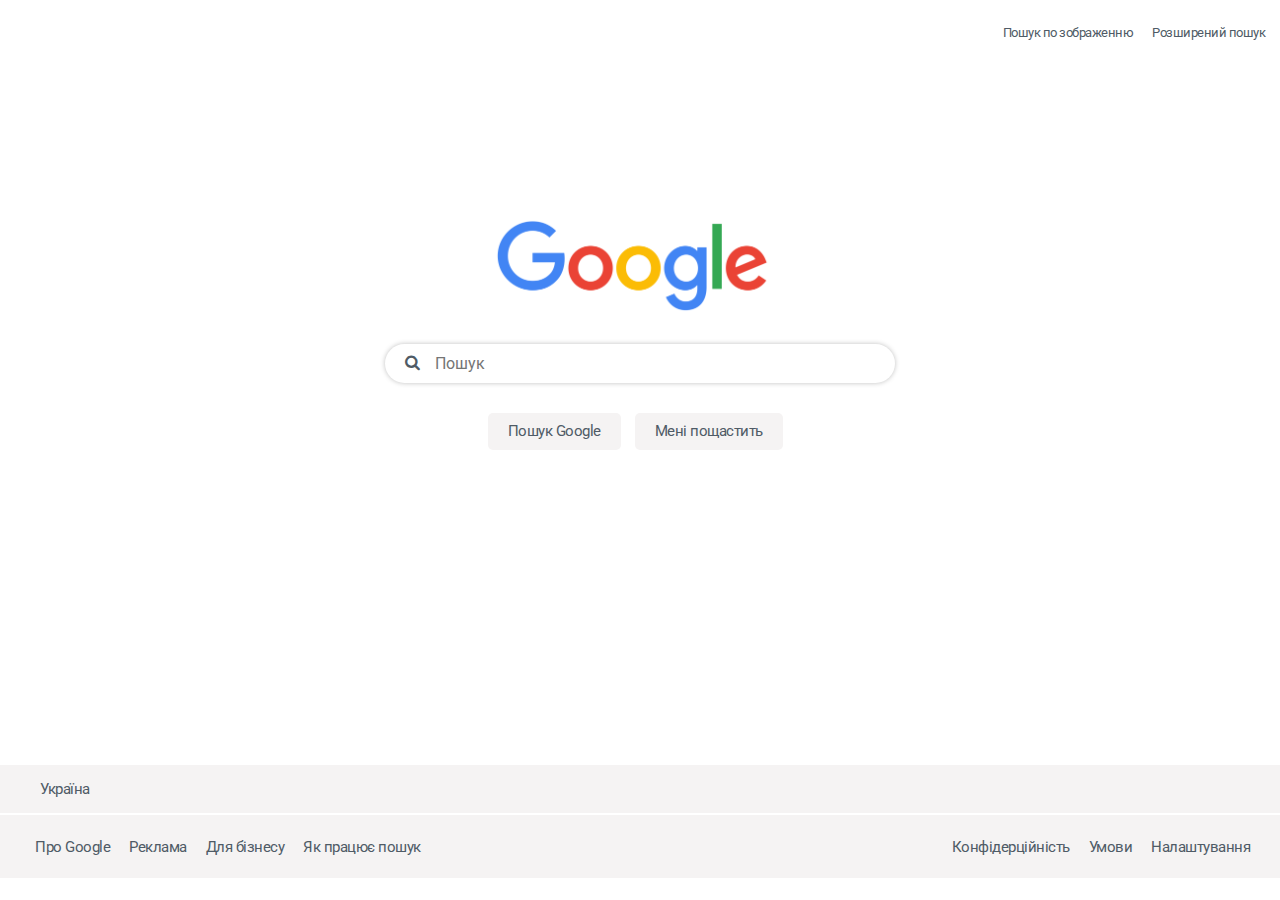
<file: index.html>
<!DOCTYPE html>
<html lang="en">
<head>
	<meta charset="UTF-8">
	<meta http-equiv="X-UA-Compatible" content="IE=edge">
	<meta name="viewport" content="width=device-width, initial-scale=1.0">
    <link rel="stylesheet" href="styles.css">
	<link href="//maxcdn.bootstrapcdn.com/font-awesome/4.1.0/css/font-awesome.min.css" rel="stylesheet">
	<link href='http://fonts.googleapis.com/css?family=Roboto' rel='stylesheet' type='text/css'>
	<title>Google search</title>
</head>
<body>
	<header>
		<nav>
			<a href="img.html">Пошук по зображенню</a>
			<a href="advanced.html">Розширений пошук</a>
		</nav>
	</header>
	<main>
		<div class="wrapper">
			<div class="google"></div>
			<form action="https://google.com/search" id="search">	
				<span class="icon"><i class="fa fa-search"></i></span>		
				<input type="text" name="q"  placeholder="Пошук">
				<!-- <input type="hidden" name="tbm" value="isch"> -->
				<div class="buttons">
					<button type="submit" form="search" name="btnK" value="Google Пошук">Пошук Google</button>
					<button type="submit" form="search" name="btnI" value="Мені пощастить">Мені пощастить</button>
				</div>
			</form>
		</div>
	</main>
	<main id="space"></main>
	<main id="Ukraine">
		<p>Україна</p>
	</main>
	<footer id="Nav">
		<nav>
			<a href="https://about.google/?utm_source=google-UA&utm_medium=referral&utm_campaign=hp-footer&fg=1">Про Google</a>
			<a href="https://ads.google.com/intl/uk_ua/home/?subid=ww-ww-et-g-awa-a-g_hpafoot1_1!o2&utm_source=google.com&utm_medium=referral&utm_campaign=google_hpafooter&fg=1">Реклама</a>
			<a href="https://www.google.com/services/?subid=ww-ww-et-g-awa-a-g_hpbfoot1_1!o2&utm_source=google.com&utm_medium=referral&utm_campaign=google_hpbfooter&fg=1">Для бізнесу</a>
			<a href="https://www.google.com/search/howsearchworks/?fg=1">Як працює пошук</a>
		</nav>
		<nav>
			<a href="https://policies.google.com/privacy?hl=uk&fg=1">Конфідерційність</a>
			<a href="https://policies.google.com/terms?hl=uk&fg=1">Умови</a>
			<a href="https://www.google.com.ua/preferences?hl=uk&fg=1">Налаштування</a>
		</nav>
	</footer>

</body>
</html>
</file>
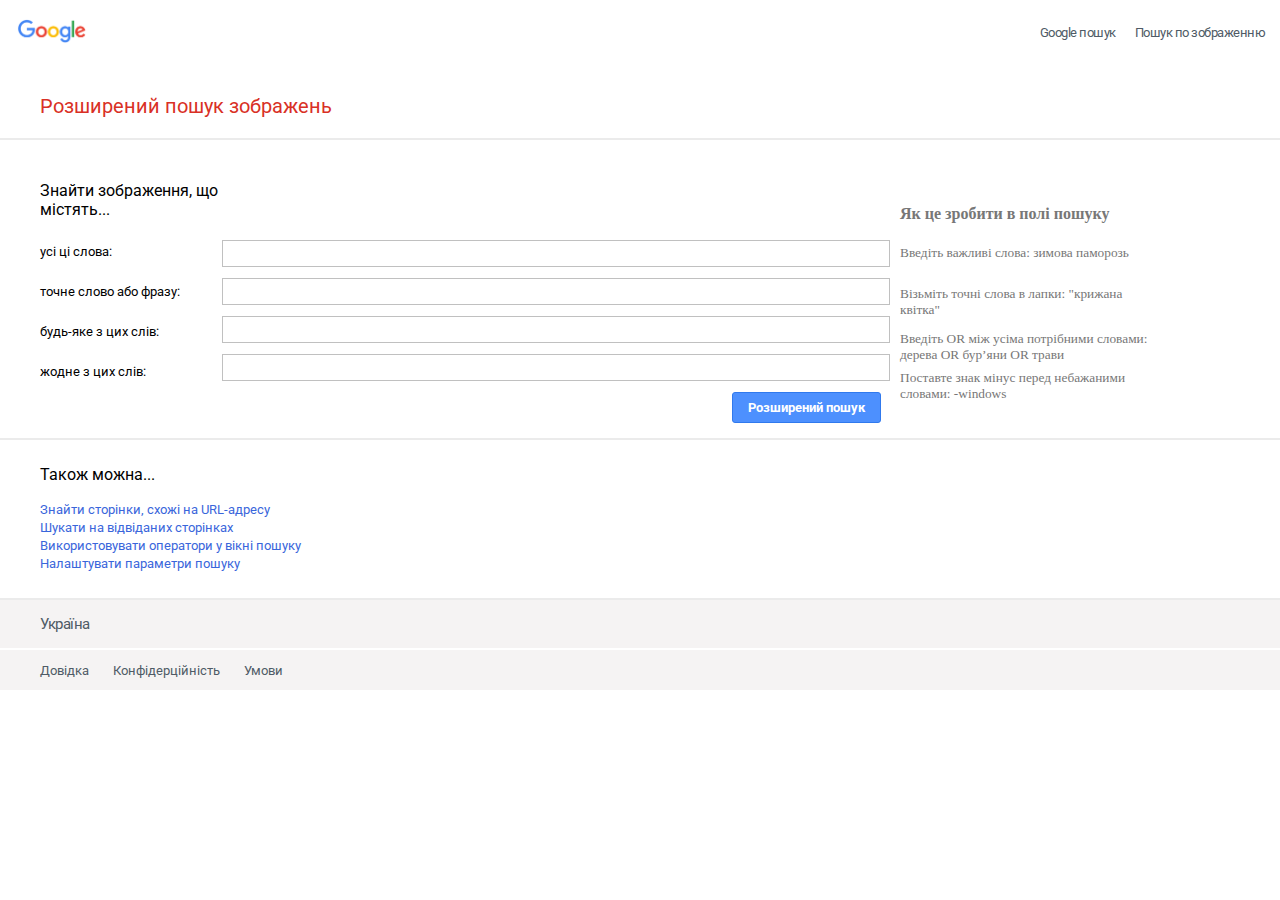
<file: advanced.html>
<!DOCTYPE html>
<html lang="en">
	<head>
		<meta charset="UTF-8">
		<meta http-equiv="X-UA-Compatible" content="IE=edge">
		<meta name="viewport" content="width=device-width, initial-scale=1.0">
		<link rel="stylesheet" href="styles.css">
		<link href="//maxcdn.bootstrapcdn.com/font-awesome/4.1.0/css/font-awesome.min.css" rel="stylesheet">
		<link href='http://fonts.googleapis.com/css?family=Roboto' rel='stylesheet' type='text/css'>
		<title>Advanced search</title>
	</head>
<body>
	<header class="adv">
		<div class="google_logo"></div>
		<nav>
			<a href="index.html">Google пошук</a>
			<a href="img.html">Пошук по зображенню</a>
		</nav>
	</header>
	<div class="sidebar">
		<p>Розширений пошук зображень</p>
	</div>
	<main id="center">
		<div id="advancedd">
			<div id="left">
				<p id="header">Знайти зображення, що містять...</p>
				<p> усі ці слова:</p>
				<p>точне слово або фразу:</p>
				<p>будь-яке з цих слів:</p>
				<p>жодне з цих слів:</p>
			</div>
			<div class="forms">
				<form action="https://google.ee/search" id="advanc">
					<input type="text" name="as_q">
					<input type="text" name="as_epq">
					<input type="text" name="as_oq">
					<input type="text" name="as_eq">
					<button type="submit" form="advanc" value="Advanced Search">Розширений пошук</button>
				</form>
			</div>
			<div class="right">
				<p id="header-r">Як це зробити в полі пошуку</p>
				<p id="f">Введіть важливі слова: зимова паморозь</p>
				<p id="s">Візьміть точні слова в лапки: "крижана квітка"</p>
				<p id="t">Введіть OR між усіма потрібними словами: дерева OR бур’яни OR трави</p>
				<p id="fr">Поставте знак мінус перед небажаними словами: -windows</p>
			</div>
		</div>
	</main>
	<div class="else">
		<p>Також можна...</p>
		<ul>
			<li><a href="https://support.google.com/websearch/answer/2466433?visit_id=638123603830489278-730819750&p=adv_pages_similar&hl=uk&rd=1">Знайти сторінки, схожі на URL-адресу</a></li>
			<li><a href="https://support.google.com/websearch?p=adv_pages_visited&hl=uk">Шукати на відвіданих сторінках</a></li>
			<li><a href="https://support.google.com/websearch?p=adv_operators&hl=uk">Використовувати оператори у вікні пошуку</a></li>
			<li><a href="https://www.google.com.ua/preferences?hl=uk">Налаштувати параметри пошуку</a></li>
		</ul>
	</div>
	<main id="Ukraine">
		<p>Україна</p>
	</main>
	<footer id="bottom">
		<div class="adv-nav">
			<a href="">Довідка</a>
			<a href="">Конфідерційність</a>
			<a href="">Умови</a>
		</div>
	</footer>
</body>
</html>
</file>
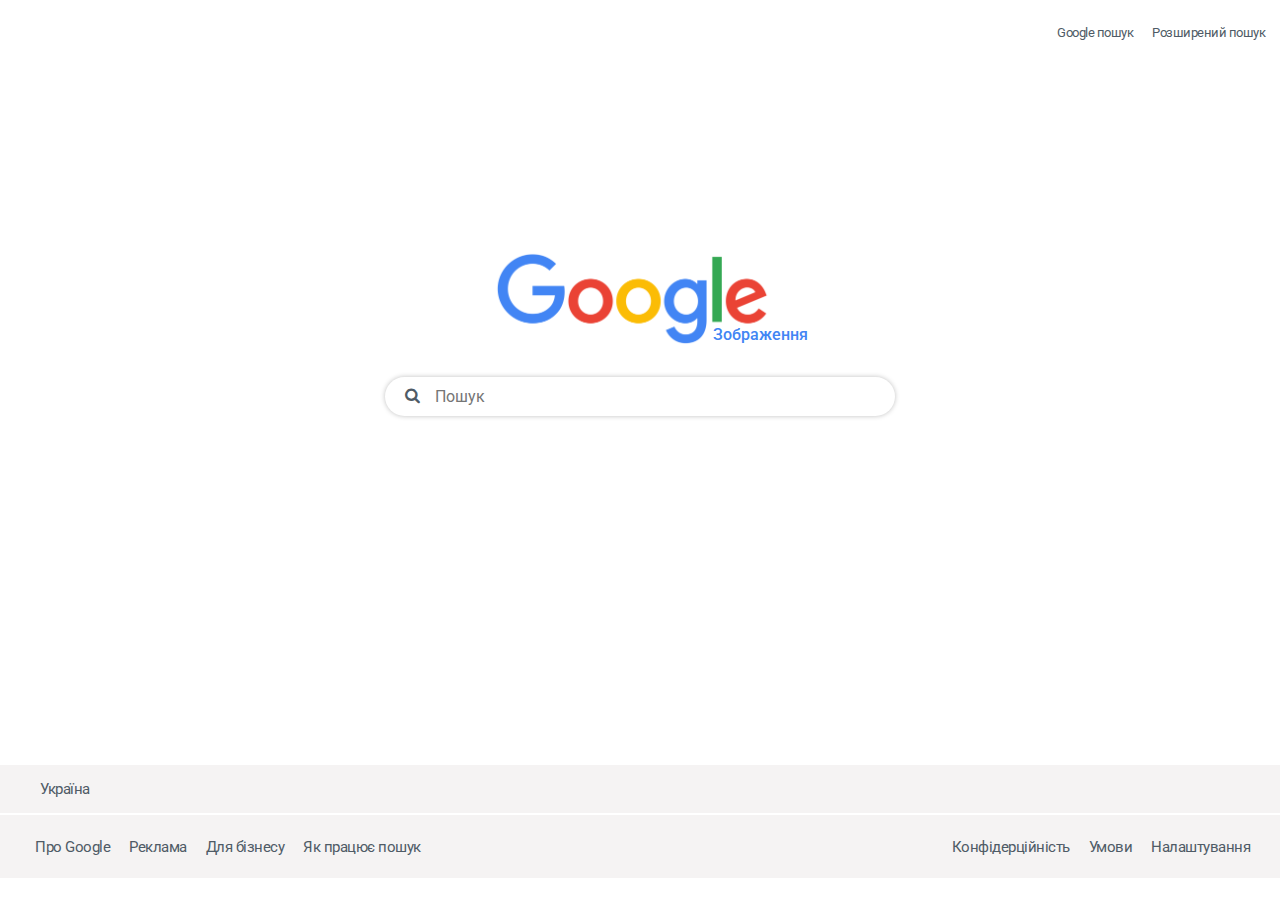
<file: img.html>
<!DOCTYPE html>
<html lang="en">
<head>
	<meta charset="UTF-8">
	<meta http-equiv="X-UA-Compatible" content="IE=edge">
	<meta name="viewport" content="width=device-width, initial-scale=1.0">
    <link rel="stylesheet" href="styles.css">
	<link href="//maxcdn.bootstrapcdn.com/font-awesome/4.1.0/css/font-awesome.min.css" rel="stylesheet">
	<link href='http://fonts.googleapis.com/css?family=Roboto' rel='stylesheet' type='text/css'>
	<title>Google images</title>
</head>
<body>
	<header>
		<nav>
			<a href="index.html">Google пошук</a>
			<a href="advanced.html">Розширений пошук</a>
		</nav>
	</header>
	<main>
		<div class="wrapper">
			<div class="google">
				<p id="img">Зображення</p>
			</div>
			<form action="https://google.com/search" id="search">	
				<span class="icon"><i class="fa fa-search"></i></span>		
				<input type="text" name="q"  placeholder="Пошук">
				<input type="hidden" name="tbm" value="isch">
			</form>
		</div>
	</main>
	<main id="space"></main>
	<main id="Ukraine">
		<p>Україна</p>
	</main>
	<footer id="Nav">
		<nav>
			<a href="https://about.google/?utm_source=google-UA&utm_medium=referral&utm_campaign=hp-footer&fg=1">Про Google</a>
			<a href="https://ads.google.com/intl/uk_ua/home/?subid=ww-ww-et-g-awa-a-g_hpafoot1_1!o2&utm_source=google.com&utm_medium=referral&utm_campaign=google_hpafooter&fg=1">Реклама</a>
			<a href="https://www.google.com/services/?subid=ww-ww-et-g-awa-a-g_hpbfoot1_1!o2&utm_source=google.com&utm_medium=referral&utm_campaign=google_hpbfooter&fg=1">Для бізнесу</a>
			<a href="https://www.google.com/search/howsearchworks/?fg=1">Як працює пошук</a>
		</nav>
		<nav>
			<a href="https://policies.google.com/privacy?hl=uk&fg=1">Конфідерційність</a>
			<a href="https://policies.google.com/terms?hl=uk&fg=1">Умови</a>
			<a href="https://www.google.com.ua/preferences?hl=uk&fg=1">Налаштування</a>
		</nav>
	</footer>

</body>
</html>
</file>
<file: styles.css>
body {
  margin: 0;
  padding: 0;
}

header {
  width: 100%;
  height: 7vh;
  display: -webkit-inline-box;
  display: -ms-inline-flexbox;
  display: inline-flex;
  -webkit-box-pack: end;
      -ms-flex-pack: end;
          justify-content: flex-end;
  -webkit-box-align: center;
      -ms-flex-align: center;
          align-items: center;
}
header .google_logo {
  position: static;
  width: 75px;
  height: 25px;
  background-image: url(google-logo-transparent.png);
  background-size: contain;
  margin-left: 15px;
}
header nav a {
  text-decoration: none;
  color: #4f5b66;
  margin-right: 15px;
  font-family: "Roboto", sans-serif;
  font-size: small;
  letter-spacing: -0.5px;
}
header nav a:hover {
  text-decoration: underline;
}

.adv {
  -webkit-box-pack: justify;
      -ms-flex-pack: justify;
          justify-content: space-between;
}

.sidebar {
  width: 100%;
  height: 75px;
  border-bottom: 2px solid #ebebeb;
  display: -webkit-box;
  display: -ms-flexbox;
  display: flex;
  -webkit-box-align: end;
      -ms-flex-align: end;
          align-items: flex-end;
}
.sidebar p {
  margin-left: 40px;
  font-family: "Roboto", sans-serif;
  color: #d93025;
  font-size: 20px;
}

main {
  height: 60vh;
  display: -webkit-box;
  display: -ms-flexbox;
  display: flex;
  -webkit-box-pack: center;
      -ms-flex-pack: center;
          justify-content: center;
  -webkit-box-align: center;
      -ms-flex-align: center;
          align-items: center;
}
main .google {
  position: static;
  width: 300px;
  height: 100px;
  background-image: url(google-logo-transparent.png);
  background-size: contain;
  margin-left: 100px;
  margin-bottom: 3vh;
}
main .google #img {
  position: absolute;
  margin-left: 227.5px;
  margin-top: 75px;
  font-family: "Roboto", sans-serif;
  color: #4285f4;
  font-weight: 500;
}
main #search {
  width: auto;
}
main #search input {
  width: 450px;
  padding: 10px;
  border-radius: 20px;
  border: none;
  padding-left: 50px;
  position: relative;
  font-size: medium;
  font-style: bold;
  font-family: "Roboto", sans-serif;
  -webkit-box-shadow: 0 0 5px 0px rgba(0, 0, 0, 0.25);
          box-shadow: 0 0 5px 0px rgba(0, 0, 0, 0.25);
}
main #search input:focus {
  border-radius: 10px;
  outline: none;
}
main #search input:hover {
  background-color: #f5f3f3;
}
main #search .icon {
  position: absolute;
  margin-left: 20px;
  margin-top: 10px;
  z-index: 1;
  color: #4f5b66;
}
main .buttons {
  text-align: center;
  margin-top: 30px;
}
main .buttons button, main .buttons input {
  position: static;
  padding: 10px 20px;
  border-radius: 5px;
  text-decoration: none;
  color: rgb(46, 46, 46);
  margin-right: 10px;
  font-family: "Roboto", sans-serif;
  font-size: 14.5px;
  letter-spacing: -0.5px;
  background-color: #f5f3f3;
  color: #4f5b66;
  border: none;
}
main .buttons a:hover, main .buttons button:hover {
  -webkit-box-shadow: 0 0 5px 0px rgba(0, 0, 0, 0.25);
          box-shadow: 0 0 5px 0px rgba(0, 0, 0, 0.25);
}

#space {
  height: 18vh;
}

#Ukraine {
  height: 40px;
  width: 100%;
  background-color: #f5f3f3;
  display: table;
  vertical-align: middle;
  border-bottom: 2px solid white;
}
#Ukraine p {
  margin-left: 40px;
  color: #4f5b66;
  font-family: "Roboto", sans-serif;
  font-size: 15px;
  letter-spacing: -0.5px;
}

#Nav {
  height: 7vh;
  width: 100vw;
  background-color: #f5f3f3;
  display: -webkit-inline-box;
  display: -ms-inline-flexbox;
  display: inline-flex;
  -webkit-box-align: center;
      -ms-flex-align: center;
          align-items: center;
  -webkit-box-pack: justify;
      -ms-flex-pack: justify;
          justify-content: space-between;
}
#Nav nav {
  margin-left: 20px;
  margin-right: 30px;
}
#Nav nav a {
  margin-left: 15px;
  color: #4f5b66;
  font-family: "Roboto", sans-serif;
  font-size: 15px;
  text-decoration: none;
  letter-spacing: -0.5px;
}
#Nav nav a:hover {
  text-decoration: underline;
}

#center {
  height: auto;
  display: -webkit-box;
  display: -ms-flexbox;
  display: flex;
  -webkit-box-pack: start;
      -ms-flex-pack: start;
          justify-content: start;
  -webkit-box-align: start;
      -ms-flex-align: start;
          align-items: flex-start;
  border-bottom: 2px solid #ebebeb;
}
#center #advancedd {
  width: 90vw;
  display: -webkit-box;
  display: -ms-flexbox;
  display: flex;
  margin-bottom: 15px;
}
#center #advancedd #left {
  margin-top: 25px;
  margin-left: 40px;
  width: 225px;
  min-width: 200px;
}
#center #advancedd #left p {
  font-family: "Roboto", sans-serif;
  font-size: smaller;
  margin-bottom: 25px;
}
#center #advancedd #left #header {
  font-size: medium;
}
#center #advancedd .forms {
  display: -webkit-box;
  display: -ms-flexbox;
  display: flex;
  -webkit-box-pack: end;
      -ms-flex-pack: end;
          justify-content: flex-end;
  width: 650px;
  margin-top: 100px;
}
#center #advancedd .forms input {
  width: 650px;
  padding: 5px 8px;
  margin-bottom: 11px;
  font-family: "Roboto", sans-serif;
  border: 1px #c0c0c0;
  border-style: solid;
}
#center #advancedd .forms input:focus {
  outline: none;
  border-color: #4d90fe;
}
#center #advancedd .forms button {
  padding: 7px 15px;
  margin-left: 510px;
  background-color: #4d90fe;
  color: #fff;
  border: 1px #3079ed;
  border-style: solid;
  border-radius: 3px;
  font-family: "Roboto", sans-serif;
  font-weight: bold;
  font-size: small;
}
#center #advancedd .forms button:hover {
  background-color: #4185f3;
  border-color: #2f5bb7;
}
#center #advancedd .right {
  width: auto;
  margin-top: 25px;
  margin-left: 10px;
  color: #777777;
}
#center #advancedd .right p {
  font-size: smaller;
}
#center #advancedd .right #header-r {
  margin-top: 40px;
  font-weight: bold;
  font-size: medium;
}
#center #advancedd .right #f {
  margin-top: 22px;
}
#center #advancedd .right #s {
  margin-top: 25px;
}
#center #advancedd .right #t {
  margin-top: 10px;
}
#center #advancedd .right #fr {
  margin-top: -7px;
}

.else {
  padding-bottom: 10px;
  border-bottom: 2px solid #ebebeb;
}
.else p {
  margin-left: 40px;
  font-family: "Roboto", sans-serif;
  margin-top: 25px;
}
.else ul {
  list-style: none;
}
.else ul a {
  color: #3966db;
  text-decoration: none;
  font-family: "Roboto", sans-serif;
  font-size: small;
}
.else ul a:visited {
  color: #4622db;
}
.else ul a:hover {
  text-decoration: underline;
}

#bottom {
  display: -webkit-box;
  display: -ms-flexbox;
  display: flex;
  -webkit-box-align: center;
      -ms-flex-align: center;
          align-items: center;
  height: 40px;
  background-color: #f5f3f3;
}
#bottom .adv-nav {
  margin-left: 40px;
}
#bottom .adv-nav a {
  color: #4f5b66;
  text-decoration: none;
  font-family: "Roboto", sans-serif;
  font-size: small;
  margin-right: 20px;
}
#bottom .adv-nav a:visited {
  color: #4f5b66;
}
#bottom .adv-nav a:hover {
  text-decoration: underline;
}

@media screen and (min-width: 1600px) and (max-width: 1980px) {
  main {
    height: 65vh;
  }
  #Ukraine {
    height: 50px;
  }
  #Nav {
    height: 50px;
  }
  #center {
    height: 59vh;
  }
  #center #advancedd .right #f {
    margin-top: 22px;
  }
  #center #advancedd .right #s {
    margin-top: 25px;
  }
  #center #advancedd .right #t {
    margin-top: 22px;
  }
  #center #advancedd .right #fr {
    margin-top: 25px;
  }
  #bottom {
    height: 50px;
  }
}
</file>
